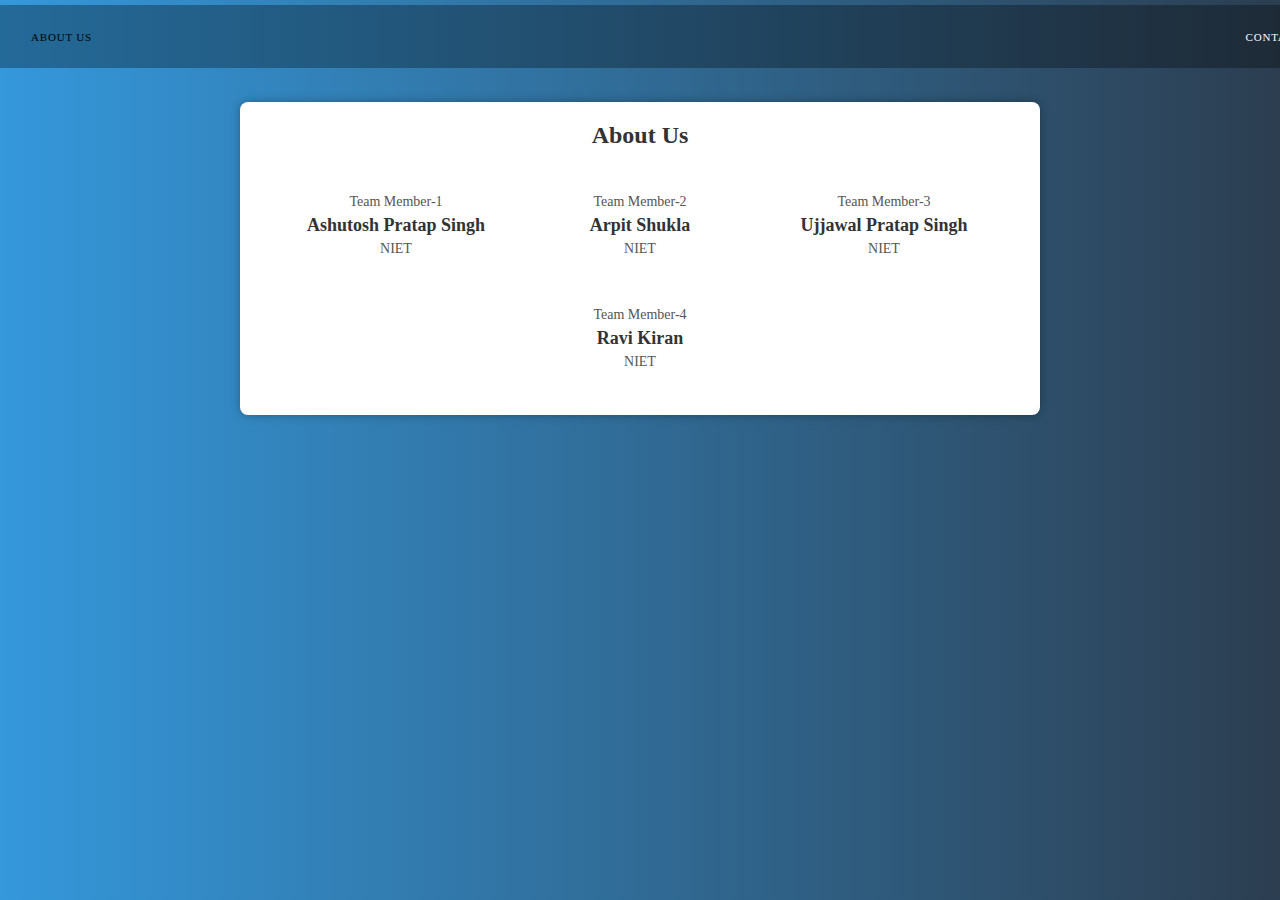
<file: aboutus.html>
<!DOCTYPE html>
<html lang="en">
<head>
    <meta charset="UTF-8">
    <meta name="viewport" content="width=device-width, initial-scale=1.0">
    <title>About Us</title>
    <link rel="icon" type="image/x-icon" href="sticky-notes.png">
    <style>
        *{
            margin: 0;
            padding: 0;
            box-sizing: border-box;
            font-family: "gilroy";
        }

        body {
            margin: 0;
            padding: 0;
            display: flex;
            min-height: 100vh;
            align-items: center;
            justify-content: center;
            background: linear-gradient(to right, #3498db, #2c3e50);
        }

        .main{
            margin:0;
            padding: 0;
            width: 100%;
            height: 100vh;
            display: flex;
            align-content: center;
            justify-content: center;
        }

        .container {
            position: absolute;
            margin-top: 8%;
            width: 800px;
            background-color: #fff;
            padding: 20px;
            border-radius: 8px;
            box-shadow: 0 0 10px rgba(0, 0, 0, 0.3);
            text-align: center;
            color: #333;
        }


        #nleft,#nright{
            display: flex;
            align-items: center;    
            gap: 35px;
        }

        #nleft img{
            height: 40px;
        }

        #nav a{
            text-decoration: none;
            text-transform: uppercase;
            font-size: 11px;
            color: #fff;
            letter-spacing: 0.8px;
            font-weight: 500;
        }
        #nav{
            position: absolute;
            width: 171vh;
            height: 7vh;
            background-color: rgb(0, 0,0);
            background-color: rgba(0,0,0,0.3);
            pointer-events: all;
            margin-top: 5px;
            display: flex;
            align-items: center;
            justify-content: space-between;
            padding: 5px 15px;
        }

        h2 {
            margin-bottom: 20px;
        }

        .team-member {
            display: inline-block;
            width: 200px;
            margin: 20px;
        }

        .team-member img {
            width: 100%;
            border-radius: 50%;
            margin-bottom: 10px;
        }

        .team-member h3 {
            margin: 0;
            font-size: 18px;
        }

        .team-member p {
            margin: 5px 0;
            font-size: 14px;
            color: #555;
        }
    </style>
</head>
<body>
    <div class="main">
    <div class="container">
        <h2>About Us</h2>
        
        <div class="team-member">
            <p>Team Member-1</p>
            <h3>Ashutosh Pratap Singh</h3>
            <p>NIET</p>
        </div>
        
        <div class="team-member">
            <p>Team Member-2</p>
            <h3>Arpit Shukla</h3>
            <p>NIET</p>
        </div>
        
        <div class="team-member">
            <p>Team Member-3</p>
            <h3>Ujjawal Pratap Singh</h3>
            <p>NIET</p>
        </div>
        
        <div class="team-member">
            <p>Team Member-4</p>
            <h3>Ravi Kiran</h3>
            <p>NIET</p>
        </div>
    </div>

    <div id="nav">
        <div id="nleft">
            <a href="index.html"><img src="sticky-notes.png" alt="notes"></a>
            <a href="index.html">Home</a>
            <a href="aboutus.html" style="color: black;">About Us</a>
        </div>
        <div id="nright">
            <a href="contactus.html">Contact Us</a><a href="login.html">Login</a>
        </div>
    </div>
    </div>
</body>
</html>
</file>
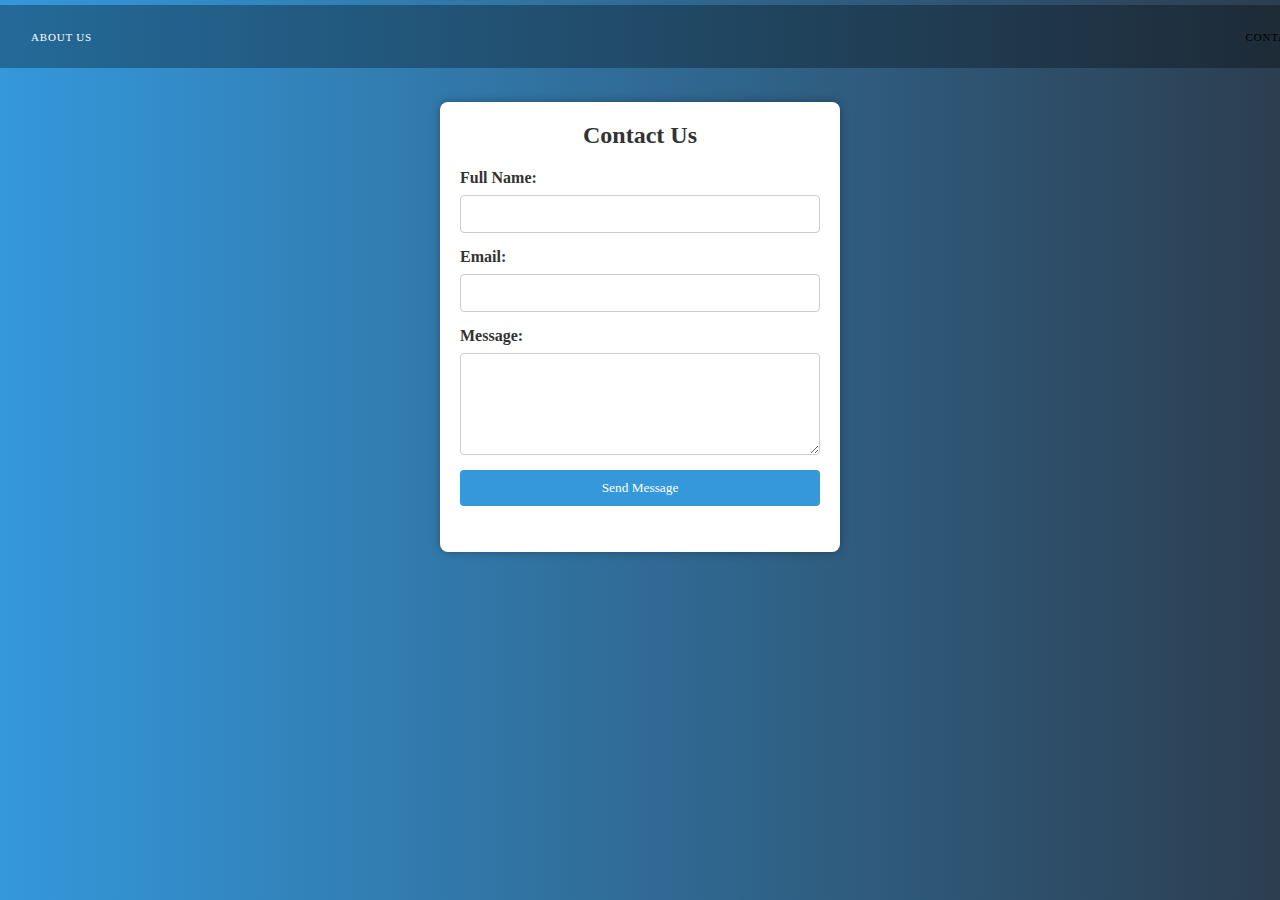
<file: contactus.html>
<!DOCTYPE html>
<html lang="en">
<head>
    <meta charset="UTF-8">
    <meta name="viewport" content="width=device-width, initial-scale=1.0">
    <title>Contact Us</title>
    <link rel="icon" type="image/x-icon" href="sticky-notes.png">
    <style>
        *{
            margin: 0;
            padding: 0;
            box-sizing: border-box;
            font-family: "gilroy";
        }
        body {
            margin: 0;
            padding: 0;
            display: flex;
            min-height: 100vh;
            align-items: center;
            justify-content: center;
            background: linear-gradient(to right, #3498db, #2c3e50);
        }

        .main{
            margin:0;
            padding: 0;
            width: 100%;
            height: 100vh;
            display: flex;
            align-content: center;
            justify-content: center;
        }

        .container {
            margin-top: 8%;
            width: 400px;
            height: 450px;
            background-color: #fff;
            padding: 20px;
            border-radius: 8px;
            box-shadow: 0 0 10px rgba(0, 0, 0, 0.3);
            text-align: center;
            color: #333;
        }

        #nleft,#nright{
            display: flex;
            align-items: center;    
            gap: 35px;
        }

        #nleft img{
            height: 40px;
        }

        #nav a{
            text-decoration: none;
            text-transform: uppercase;
            font-size: 11px;
            color: #fff;
            letter-spacing: 0.8px;
            font-weight: 500;
        }
        #nav{
            position: absolute;
            width: 171vh;
            height: 7vh;
            background-color: rgb(0, 0,0);
            background-color: rgba(0,0,0,0.3);
            pointer-events: all;
            margin-top: 5px;
            display: flex;
            align-items: center;
            justify-content: space-between;
            padding: 5px 15px;
        }

        h2 {
            margin-bottom: 20px;
        }

        form {
            display: flex;
            flex-direction: column;
        }

        label {
            text-align: left;
            margin-bottom: 8px;
            color: #333;
            font-weight: bold;
        }

        input, textarea {
            padding: 10px;
            box-sizing: border-box;
            margin-bottom: 15px;
            width: 100%;
            border: 1px solid #ccc;
            border-radius: 4px;
        }

        textarea {
            resize: vertical;
        }

        button {
            padding: 10px;
            background-color: #3498db;
            color: #fff;
            border: none;
            border-radius: 4px;
            cursor: pointer;
            transition: background-color 0.3s ease;
        }

        button:hover {
            background-color: #2980b9;
        }
    </style>
</head>
<body>
    <div class="main">
        <div class="container">
            <h2>Contact Us</h2>
            <form>
                <label for="fullname">Full Name:</label>
                <input type="text" id="fullname" name="fullname" required>
                
                <label for="email">Email:</label>
                <input type="email" id="email" name="email" required>
                
                <label for="message">Message:</label>
                <textarea id="message" name="message" rows="5" required></textarea>
                
                <button type="button" onclick="sendMessage()">Send Message</button>
            </form>
        </div>

        <div id="nav">
            <div id="nleft">
                <a href="index.html"><img src="sticky-notes.png" alt="notes"></a>
                <a href="index.html">Home</a>
                <a href="aboutus.html" >About Us</a>
            </div>
            <div id="nright">
                <a href="contactus.html" style="color: black;">Contact Us</a>
                <a href="login.html">Login</a>
            </div>
        </div>
    </div>
        
    <script>
        function sendMessage() {
            alert('Message sent!'); 
        }
    </script>
</body>
</html>
</file>
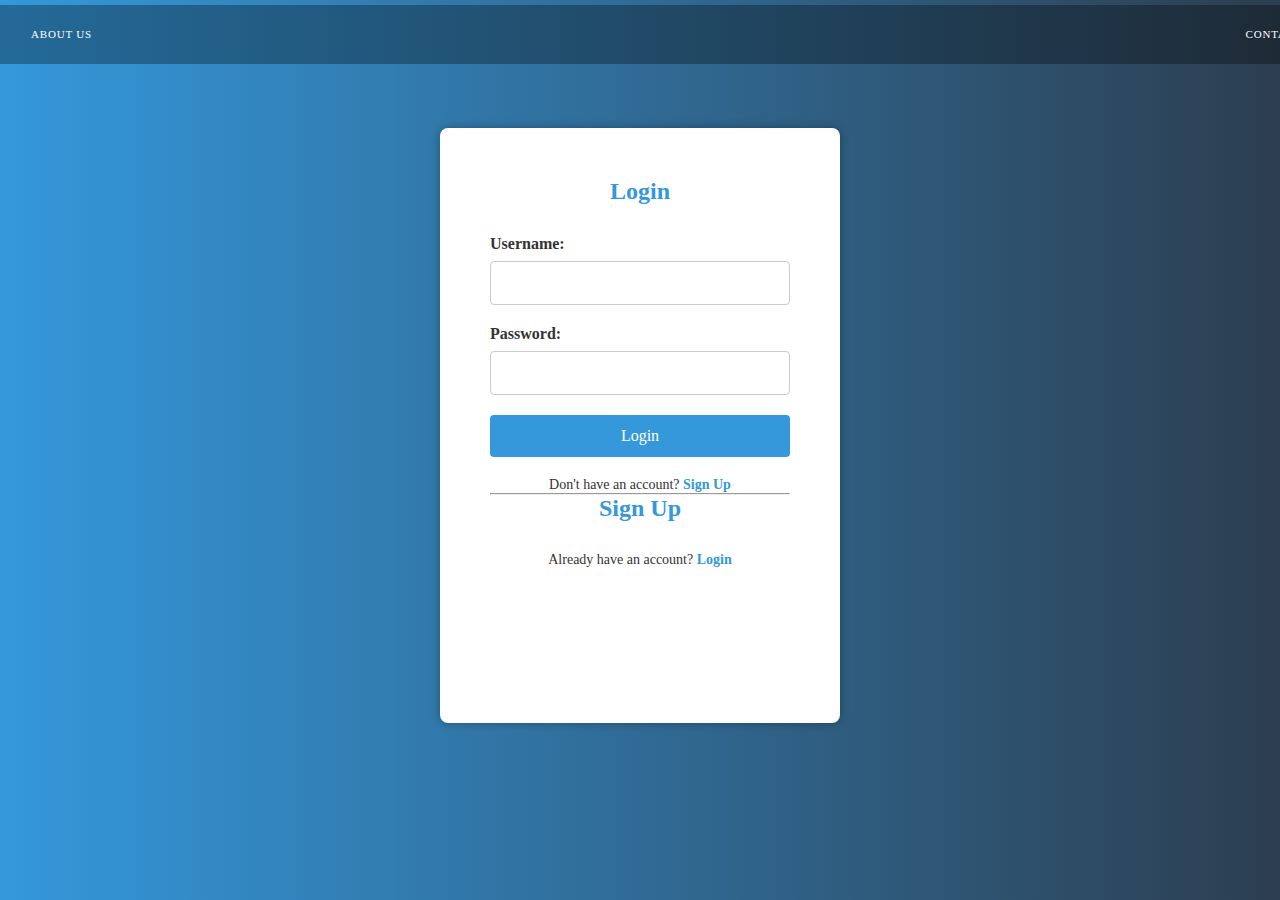
<file: login.html>
<!DOCTYPE html>
<html lang="en">
<head>
    <meta charset="UTF-8">
    <meta name="viewport" content="width=device-width, initial-scale=1.0">
    <title>Login and Sign Up</title>
    <link rel="icon" type="image/x-icon" href="sticky-notes.png">
    <style>
        *{
            margin: 0;
            padding: 0;
            box-sizing: border-box;
            font-family: "gilroy";
        }

        body {
            margin: 0;
            padding: 0;
            display: flex;
            min-height: 100vh;
            align-items: center;
            justify-content: center;
            background: linear-gradient(to right, #3498db, #2c3e50);
        }
          
        .main{
            margin:0;
            padding: 0;
            width: 100%;
            height: 100vh;
            display: flex;
            align-content: center;
            justify-content: center;
        }

        #nleft,#nright{
            display: flex;
            align-items: center;    
            gap: 35px;
        }

        #nleft img{
            height: 40px;
        }

        #nav a{
            text-decoration: none;
            text-transform: uppercase;
            font-size: 11px;
            color: #fff;
            letter-spacing: 0.8px;
            font-weight: 500;
        }
        #nav{
            position: absolute;
            width: 171vh;
            height: 6.5vh;
            background-color: rgb(0, 0,0);
            background-color: rgba(0,0,0,0.3);
            pointer-events: all;
            margin-top: 5px;
            display: flex;
            align-items: center;
            justify-content: space-between;
            padding: 5px 15px;
        }

        .container{
            margin-top: 10%;
            width: 400px;
            height: 595px;
            background-color: #fff;
            padding: 50px 50px;
            border-radius: 8px;
            box-shadow: 0 0 10px rgba(0, 0, 0, 0.3);
            text-align: center;
            color: #333;
        }
        h2 {
            margin-bottom: 30px;
            color: #3498db;
        }

        form {
            display: flex;
            flex-direction: column;
        }

        label {
            text-align: left;
            margin-bottom: 8px;
            color: #333;
            font-weight: bold;
        }

        input {
            padding: 12px;
            box-sizing: border-box;
            margin-bottom: 20px;
            width: 100%;
            border: 1px solid #ccc;
            border-radius: 4px;
            font-size: 16px;
        }

        button {
            padding: 12px;
            background-color: #3498db;
            color: #fff;
            border: none;
            border-radius: 4px;
            cursor: pointer;
            transition: background-color 0.3s ease;
            font-size: 16px;
        }

        button:hover {
            background-color: #2980b9;
        }

        .switch-page {
            margin-top: 20px;
            text-align: center;
            color: #333;
            font-size: 14px;
        }

        .switch-page a {
            color: #3498db;
            text-decoration: none;
            font-weight: bold;
        }

        .switch-page a:hover {
            text-decoration: underline;
        }
    </style>
</head>
<body>
    <div class="main">
        <div id="nav">
            <div id="nleft">
                <a href="index.html"><img src="sticky-notes.png" alt="notes"></a>
                <a href="index.html">Home</a>
                <a href="aboutus.html" >About Us</a>
            </div>
            <div id="nright">
                <a href="contactus.html">Contact Us</a><a href="login.html" style="color: black;">Login</a>
            </div>
        </div>
        <div class="container">
            <h2>Login</h2>
            <form id="loginForm">
                <label for="loginUsername">Username:</label>
                <input type="text" id="loginUsername" name="loginUsername" required>

                <label for="loginPassword">Password:</label>
                <input type="password" id="loginPassword" name="loginPassword" required>

                <button type="button" onclick="login()">Login</button>
            </form>

            <div class="switch-page">
                Don't have an account? <a href="#" onclick="showSignup()">Sign Up</a>
            </div>

            <hr>

            <h2>Sign Up</h2>
            <form id="signupForm" style="display: none;">
                <label for="signupUsername">Username:</label>
                <input type="text" id="signupUsername" name="signupUsername" required>

                <label for="signupEmail">Email:</label>
                <input type="email" id="signupEmail" name="signupEmail" required>

                <label for="signupPassword">Password:</label>
                <input type="password" id="signupPassword" name="signupPassword" required>

                <label for="signupRetypePassword">Retype Password:</label>
                <input type="password" id="signupRetypePassword" name="signupRetypePassword" required>

                <button type="button" onclick="signup()">Sign Up</button>
            </form>

            <div class="switch-page">
                Already have an account? <a href="#" onclick="showLogin()">Login</a>
            </div>
        </div>
        
    </div>
    <script>
        function showSignup() {
            document.getElementById('loginForm').style.display = 'none';
            document.getElementById('signupForm').style.display = 'block';
        }

        function showLogin() {
            document.getElementById('loginForm').style.display = 'block';
            document.getElementById('signupForm').style.display = 'none';
        }

        function login() {
            alert('Login functionality to be implemented.');
        }

        function signup() {
            alert('Signup functionality to be implemented.');
        }
    </script>
</body>
</html>
</file>
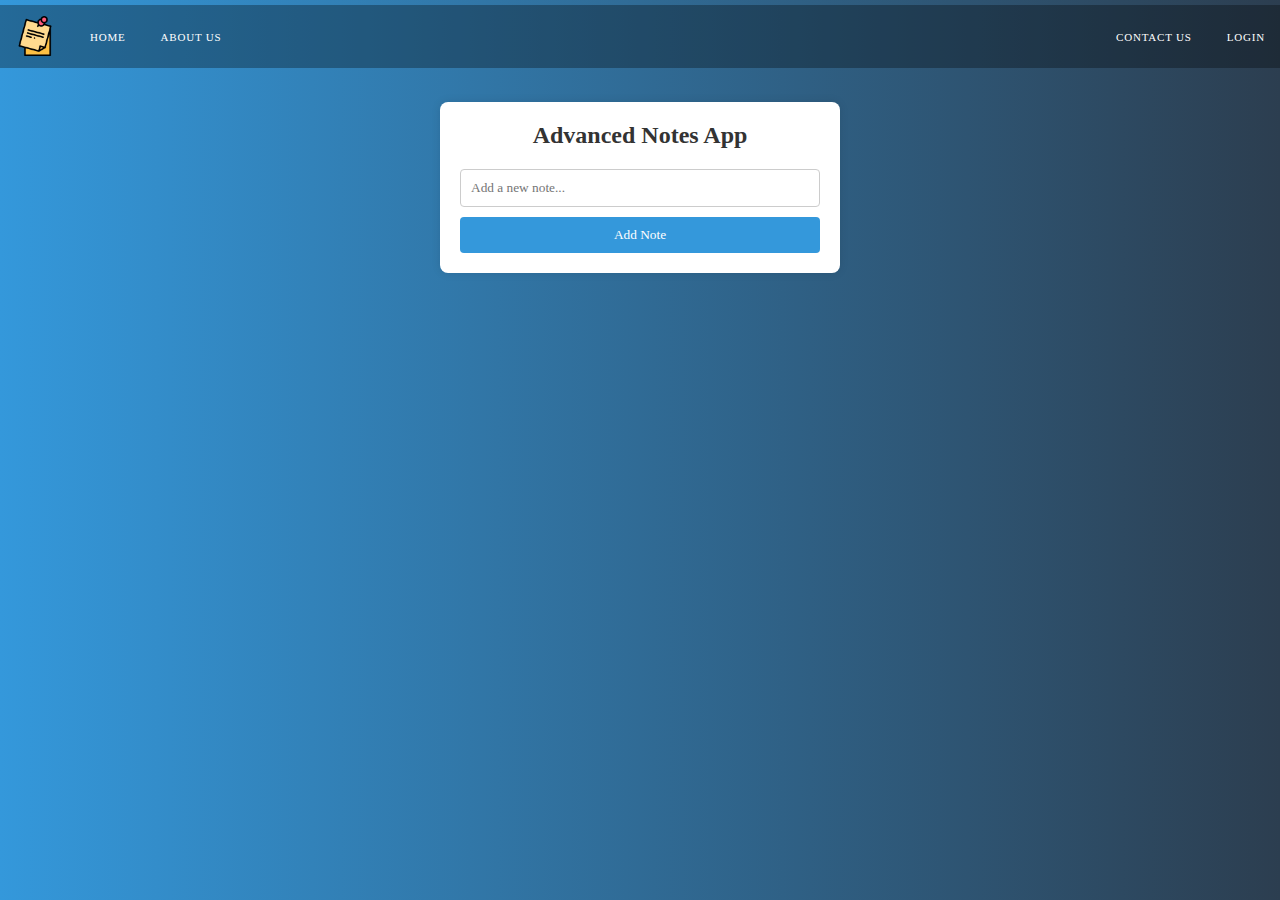
<file: notes.html>
<!DOCTYPE html>
<html lang="en">
<head>
    <meta charset="UTF-8">
    <meta name="viewport" content="width=device-width, initial-scale=1.0">
    <title>Advanced Notes App</title>
    <link rel="icon" type="image/x-icon" href="sticky-notes.png">
    <style>
        *{
            margin: 0;
            padding: 0;
            box-sizing: border-box;
            font-family: "gilroy";
        }

        body {
            font-family: 'Segoe UI', Tahoma, Geneva, Verdana, sans-serif;
            margin: 0;
            padding: 0;
            display: flex;
            min-height: 100vh;
            align-items: center;
            justify-content: center;
            background: linear-gradient(to right, #3498db, #2c3e50);
        }

        .main{
            margin:0;
            padding: 0;
            width: 100%;
            height: 100vh;
            display: flex;
            justify-content: center;
            align-items:initial
        }

        #app {
            position: absolute;
            margin-top: 8%;
            width: 400px;
            background-color: #fff;
            padding: 20px;
            border-radius: 8px;
            box-shadow: 0 0 10px rgba(0, 0, 0, 0.1);
            transition: transform 0.3s ease-in-out;
        }
        
        #nleft,#nright{
            display: flex;
            align-items: center;    
            gap: 35px;
        }

        #nleft img{
            height: 40px;
        }

        #nav a{
            text-decoration: none;
            text-transform: uppercase;
            font-size: 11px;
            color: #fff;
            letter-spacing: 0.8px;
            font-weight: 500;
        }
        #nav{

            width: 171vh;
            height: 7vh;
            background-color: rgb(0, 0,0);
            background-color: rgba(0,0,0,0.3);
            pointer-events: all;
            margin-top: 5px;
            display: flex;
            align-items: center;
            justify-content: space-between;
            padding: 5px 15px;
        }

        #app:hover {
            transform: scale(1.05);
        }

        #app h2 {
            text-align: center;
            color: #333;
            margin-bottom: 20px;
        }

        #notes {
            margin-bottom: 20px;
        }

        .note {
            display: flex;
            justify-content: space-between;
            align-items: center;
            padding: 10px;
            border: 1px solid #ccc;
            border-radius: 4px;
            margin-bottom: 10px;
            background-color: #fff;
            transition: background-color 0.3s ease;
            cursor: pointer;
        }

        .note:hover {
            background-color: #f0f0f0;
        }

        .note span {
            flex-grow: 1;
            margin-right: 10px;
            overflow: hidden;
            text-overflow: ellipsis;
        }

        .note button {
            background-color: #e74c3c;
            color: #fff;
            border: none;
            padding: 5px 10px;
            border-radius: 4px;
            cursor: pointer;
            transition: background-color 0.3s ease;
        }

        .note button:hover {
            background-color: #c0392b;
        }

        #noteInput {
            width: 100%;
            padding: 10px;
            box-sizing: border-box;
            margin-bottom: 10px;
            border: 1px solid #ccc;
            border-radius: 4px;
            transition: border-color 0.3s ease;
        }

        #noteInput:focus {
            border-color: #3498db;
        }

        #addBtn {
            width: 100%;
            padding: 10px;
            box-sizing: border-box;
            background-color: #3498db;
            color: #fff;
            border: none;
            border-radius: 4px;
            cursor: pointer;
            transition: background-color 0.3s ease;
        }

        #addBtn:hover {
            background-color: #3498db;
        }
    </style>
</head>
<body>
    <div class="main">
        <div id="nav">
            <div id="nleft">
                <a href="index.html"><img src="sticky-notes.png" alt="notes"></a>
                <a href="index.html">Home</a>
                <a href="aboutus.html" >About Us</a>
            </div>
            <div id="nright">
                <a href="contactus.html">Contact Us</a>
                <a href="login.html">Login</a>
            </div>
        </div>
        <div id="app">
            <h2>Advanced Notes App</h2>
            <div id="notes"></div>
            <input type="text" id="noteInput" placeholder="Add a new note...">
            <button id="addBtn" onclick="addNote()">Add Note</button>
        </div>
        
    </div>

    <script>
        document.addEventListener('DOMContentLoaded', function () {
            loadNotes();

            document.getElementById('notes').addEventListener('click', function (e) {
                if (e.target.tagName === 'BUTTON') {
                    deleteNote(e.target.parentElement);
                } else if (e.target.tagName === 'SPAN') {
                    editNoteText(e.target);
                } else if (e.target.classList.contains('note')) {
                    editNoteText(e.target.getElementsByTagName('span')[0]);
                }
            });
        });

        function addNote() {
            var noteInput = document.getElementById("noteInput");
            var notesContainer = document.getElementById("notes");

            if (noteInput.value.trim() !== "") {
                var note = createNoteElement(noteInput.value);
                notesContainer.appendChild(note);

                // Save note to local storage
                saveNotes();

                // Clear input field
                noteInput.value = "";
            }
        }

        function createNoteElement(text) {
            var note = document.createElement("div");
            note.className = "note";

            var noteText = document.createElement("span");
            noteText.innerText = text;

            var deleteBtn = document.createElement("button");
            deleteBtn.innerText = "Delete";

            note.appendChild(noteText);
            note.appendChild(deleteBtn);

            return note;
        }

        function deleteNote(noteElement) {
            
            const response = confirm("Are you sure you want to delete this note?");
            if (response) {
                console.log("Ok was pressed");
            } else {
               console.log("Cancel was pressed");
            }
            noteElement.remove();
            saveNotes();

        }

        function editNoteText(noteElement) {
            var newText = prompt("Edit note:", noteElement.innerText);

            if (newText !== null) {
                noteElement.innerText = newText;

                saveNotes();
            }
        }

        function saveNotes() {
            var notesContainer = document.getElementById("notes");
            var notes = notesContainer.getElementsByClassName("note");

            var notesArray = [];

            for (var i = 0; i < notes.length; i++) {
                notesArray.push(notes[i].getElementsByTagName("span")[0].innerText);
            }

            localStorage.setItem("notes", JSON.stringify(notesArray));
        }

        function loadNotes() {
            var notesContainer = document.getElementById("notes");
            var savedNotes = localStorage.getItem("notes");

            if (savedNotes) {
                var notesArray = JSON.parse(savedNotes);

                for (var i = 0; i < notesArray.length; i++) {
                    var note = createNoteElement(notesArray[i]);
                    notesContainer.appendChild(note);
                }
            }
        }
    </script>
</body>
</html>
</file>
